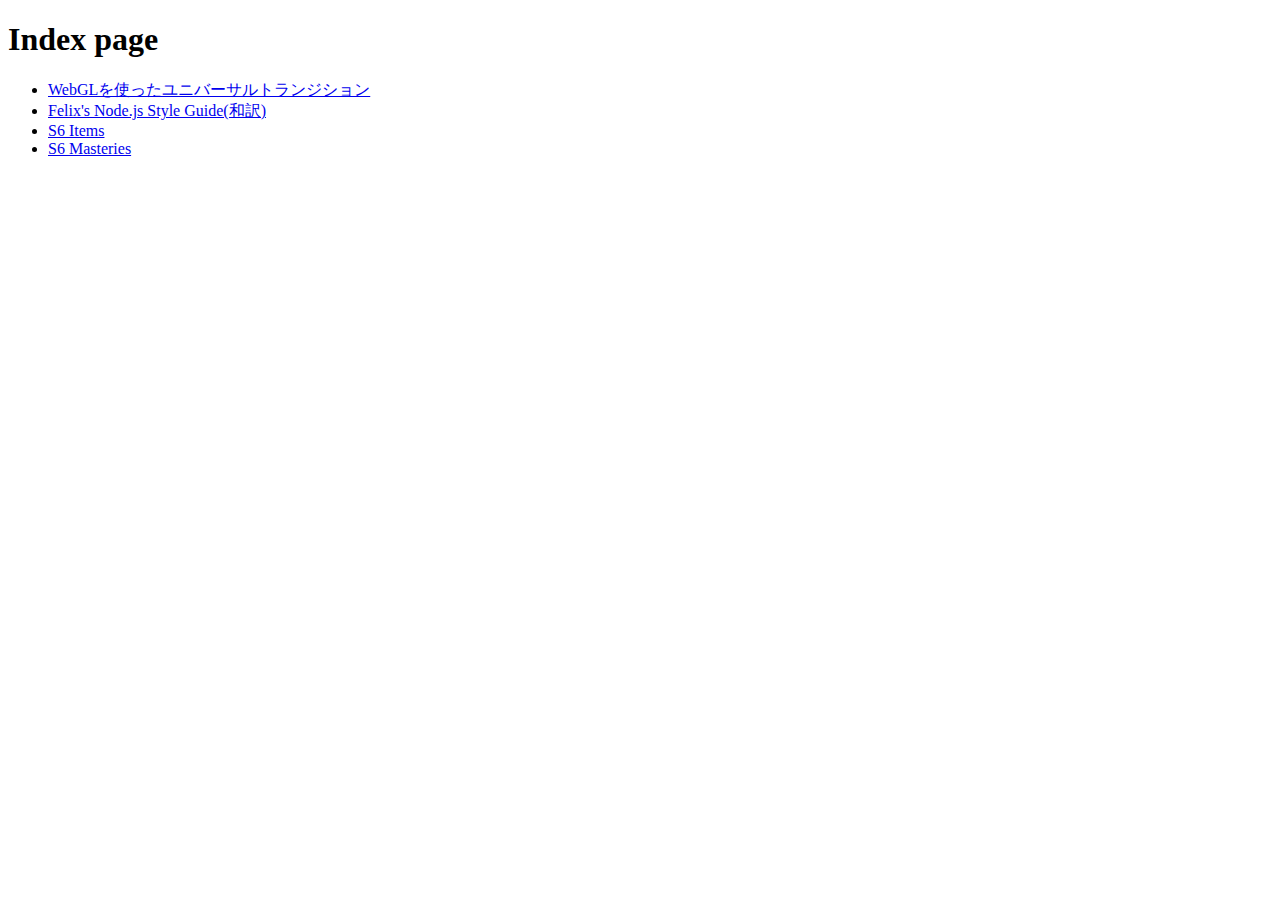
<file: index.html>
<!DOCTYPE HTML>
<html lang="ja">
<head>
  <meta charset="UTF-8">
  <title></title>
</head>
<body>
  <h1>Index page</h1>

  <ul>
    <li><a href="contents/webgltrans/trans.html">WebGLを使ったユニバーサルトランジション</a></li>
    <li><a href="contents/nodeguide/style.html">Felix's Node.js Style Guide(和訳)</a></li>
    <li><a href="contents/s6/items.html">S6 Items</a></li>
    <li><a href="contents/s6/masteries.html">S6 Masteries</a></li>
  </ul>
</body>
</html>
</file>
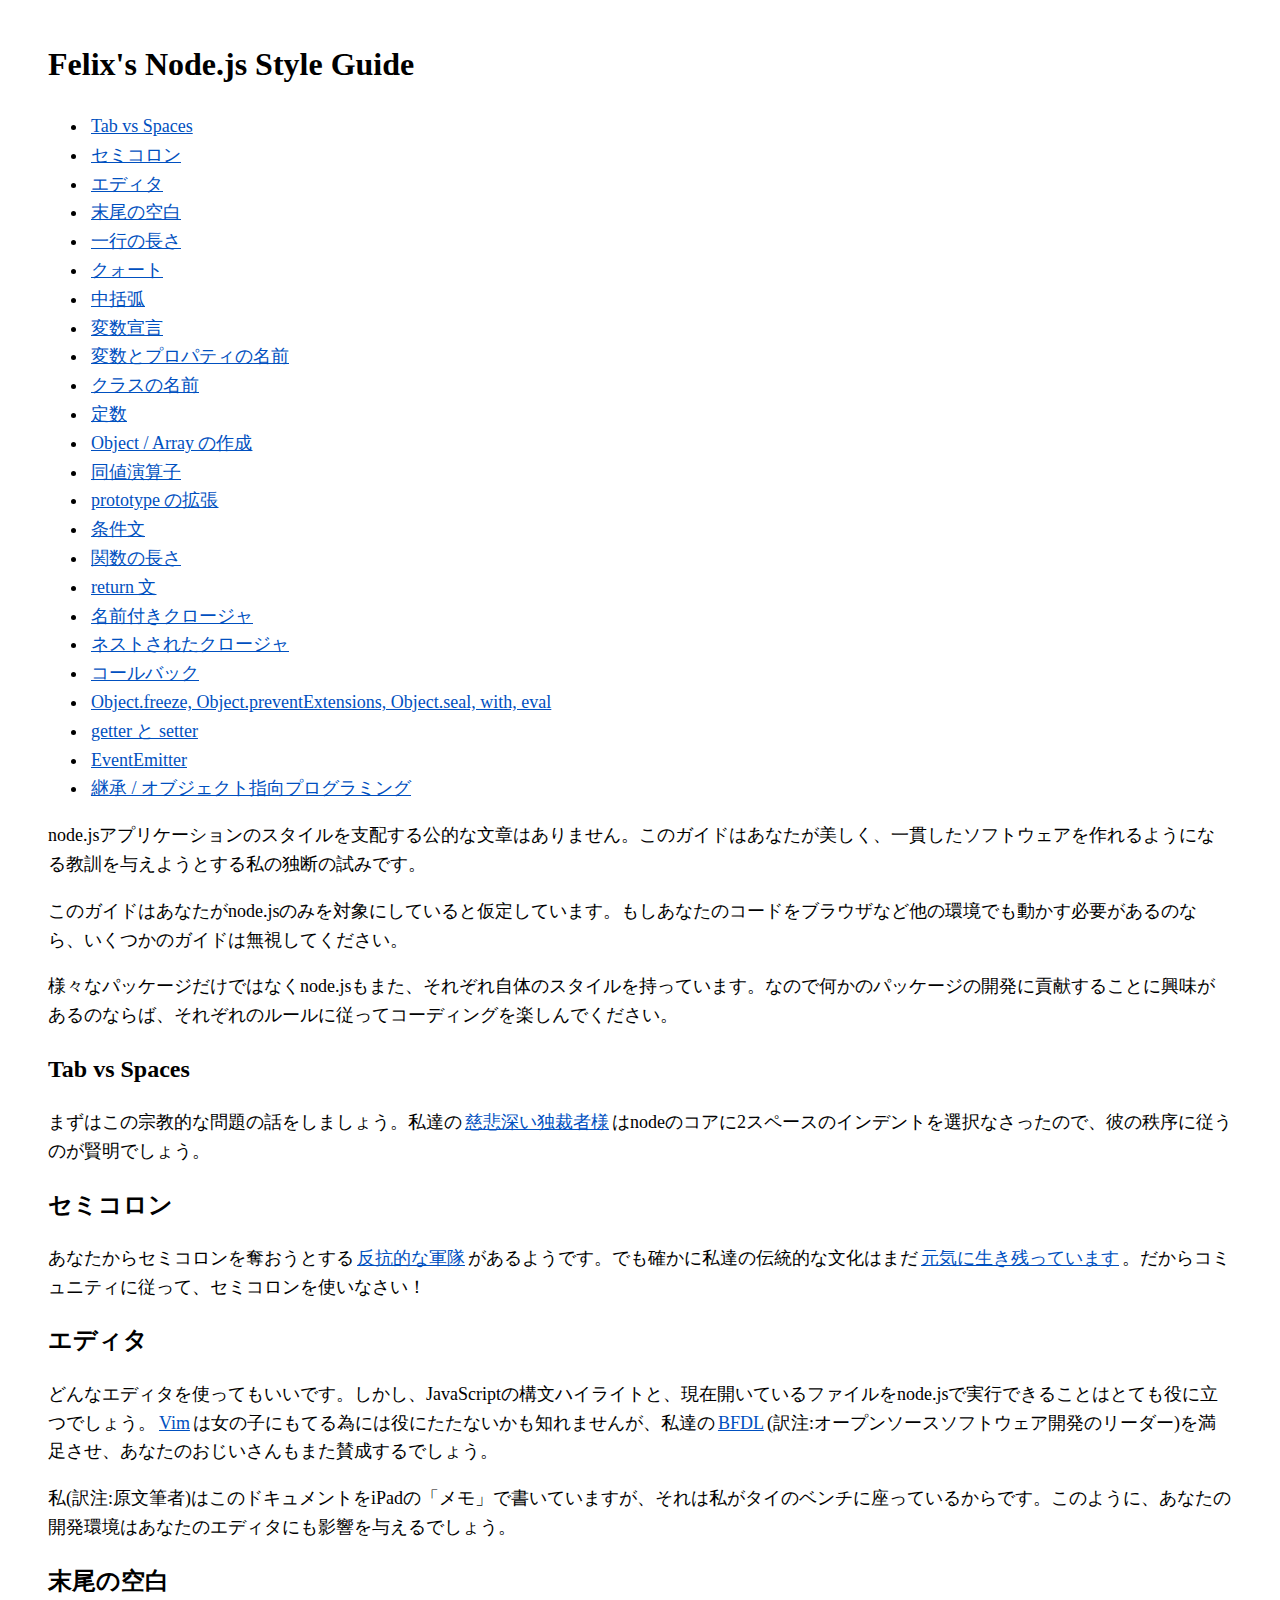
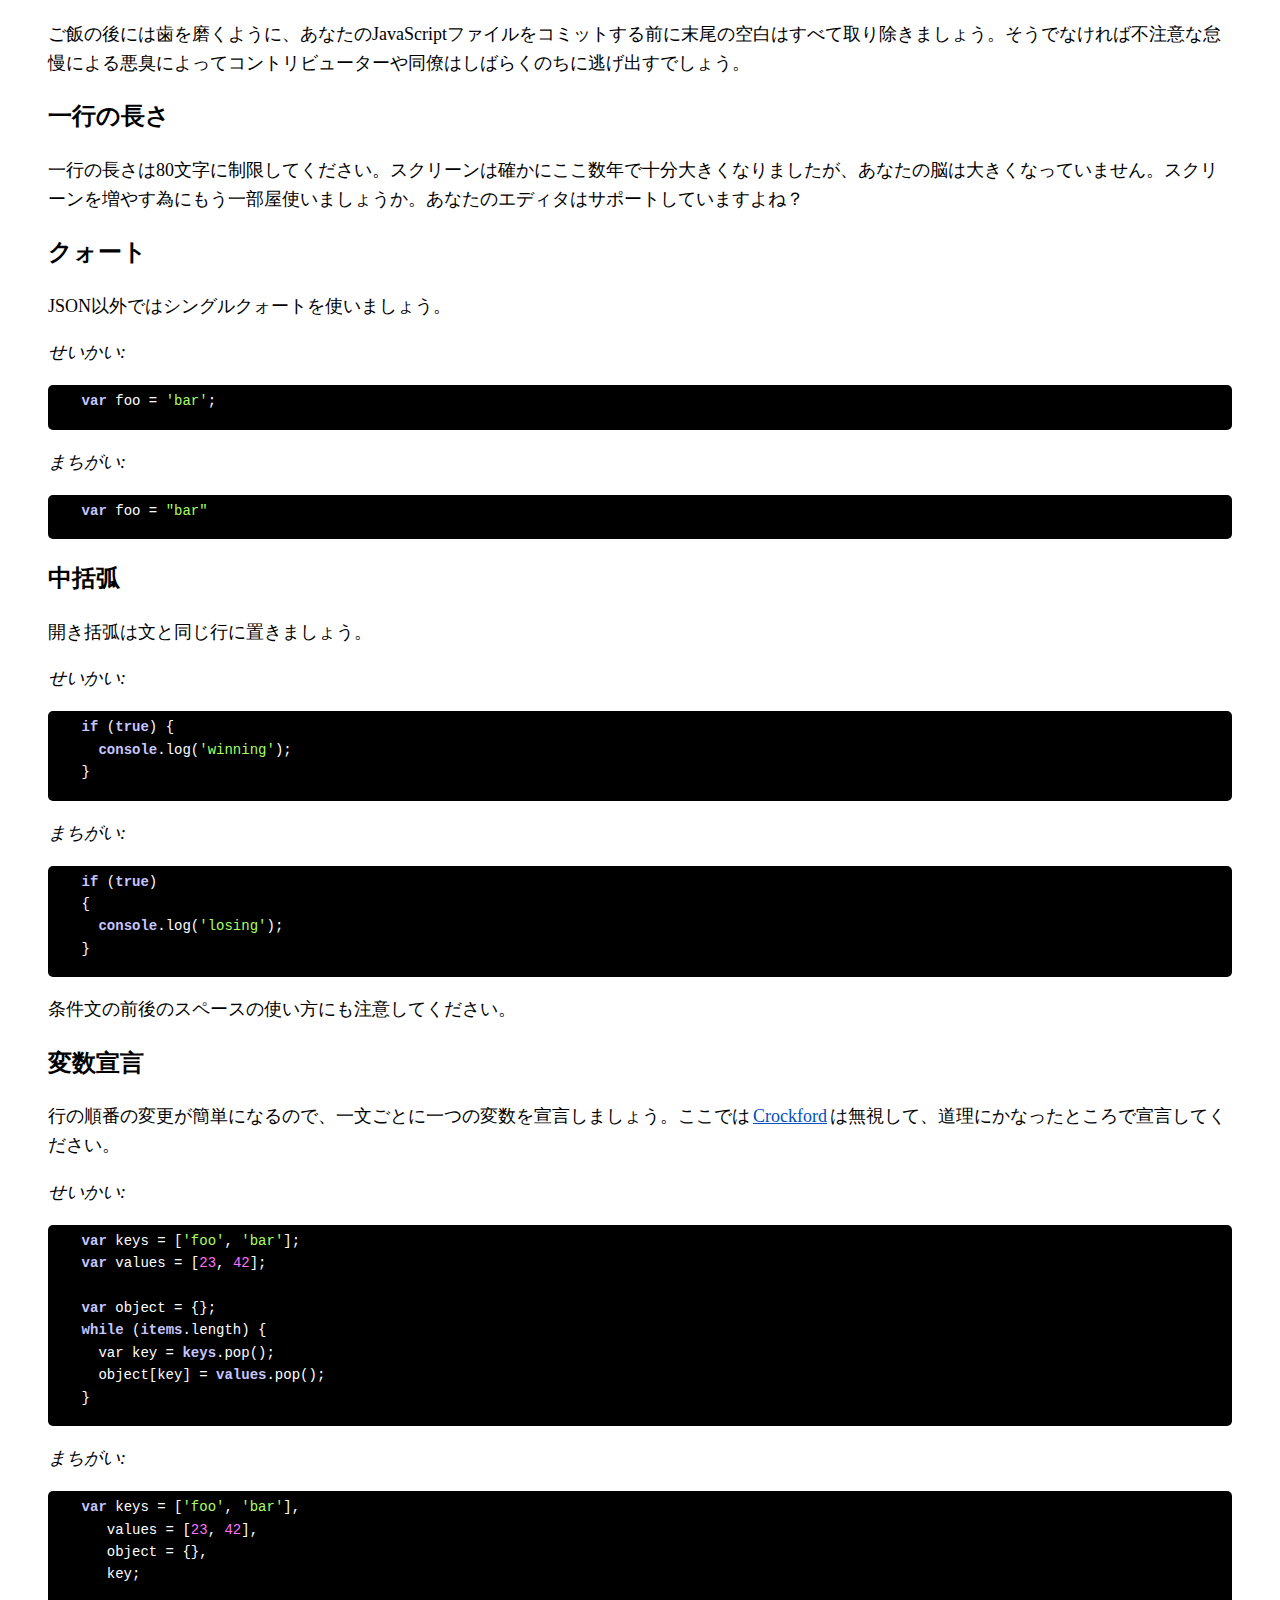
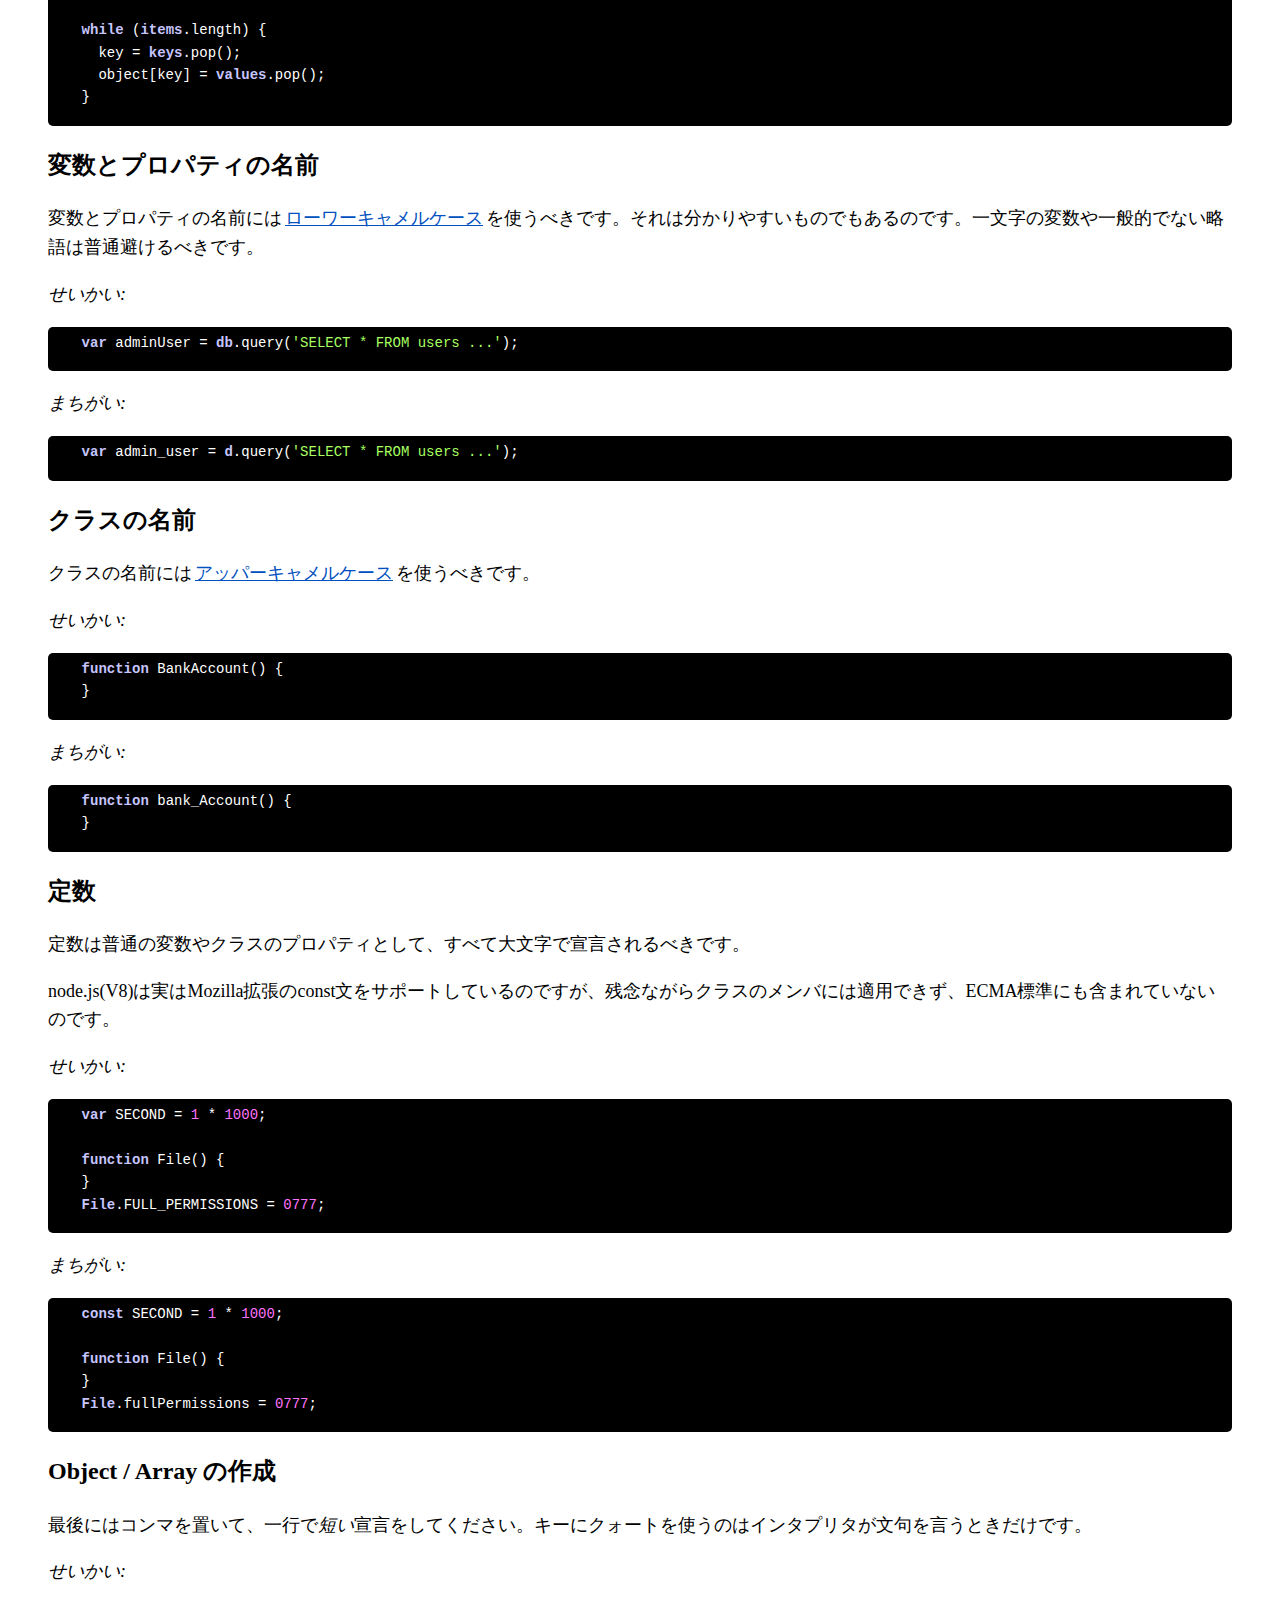
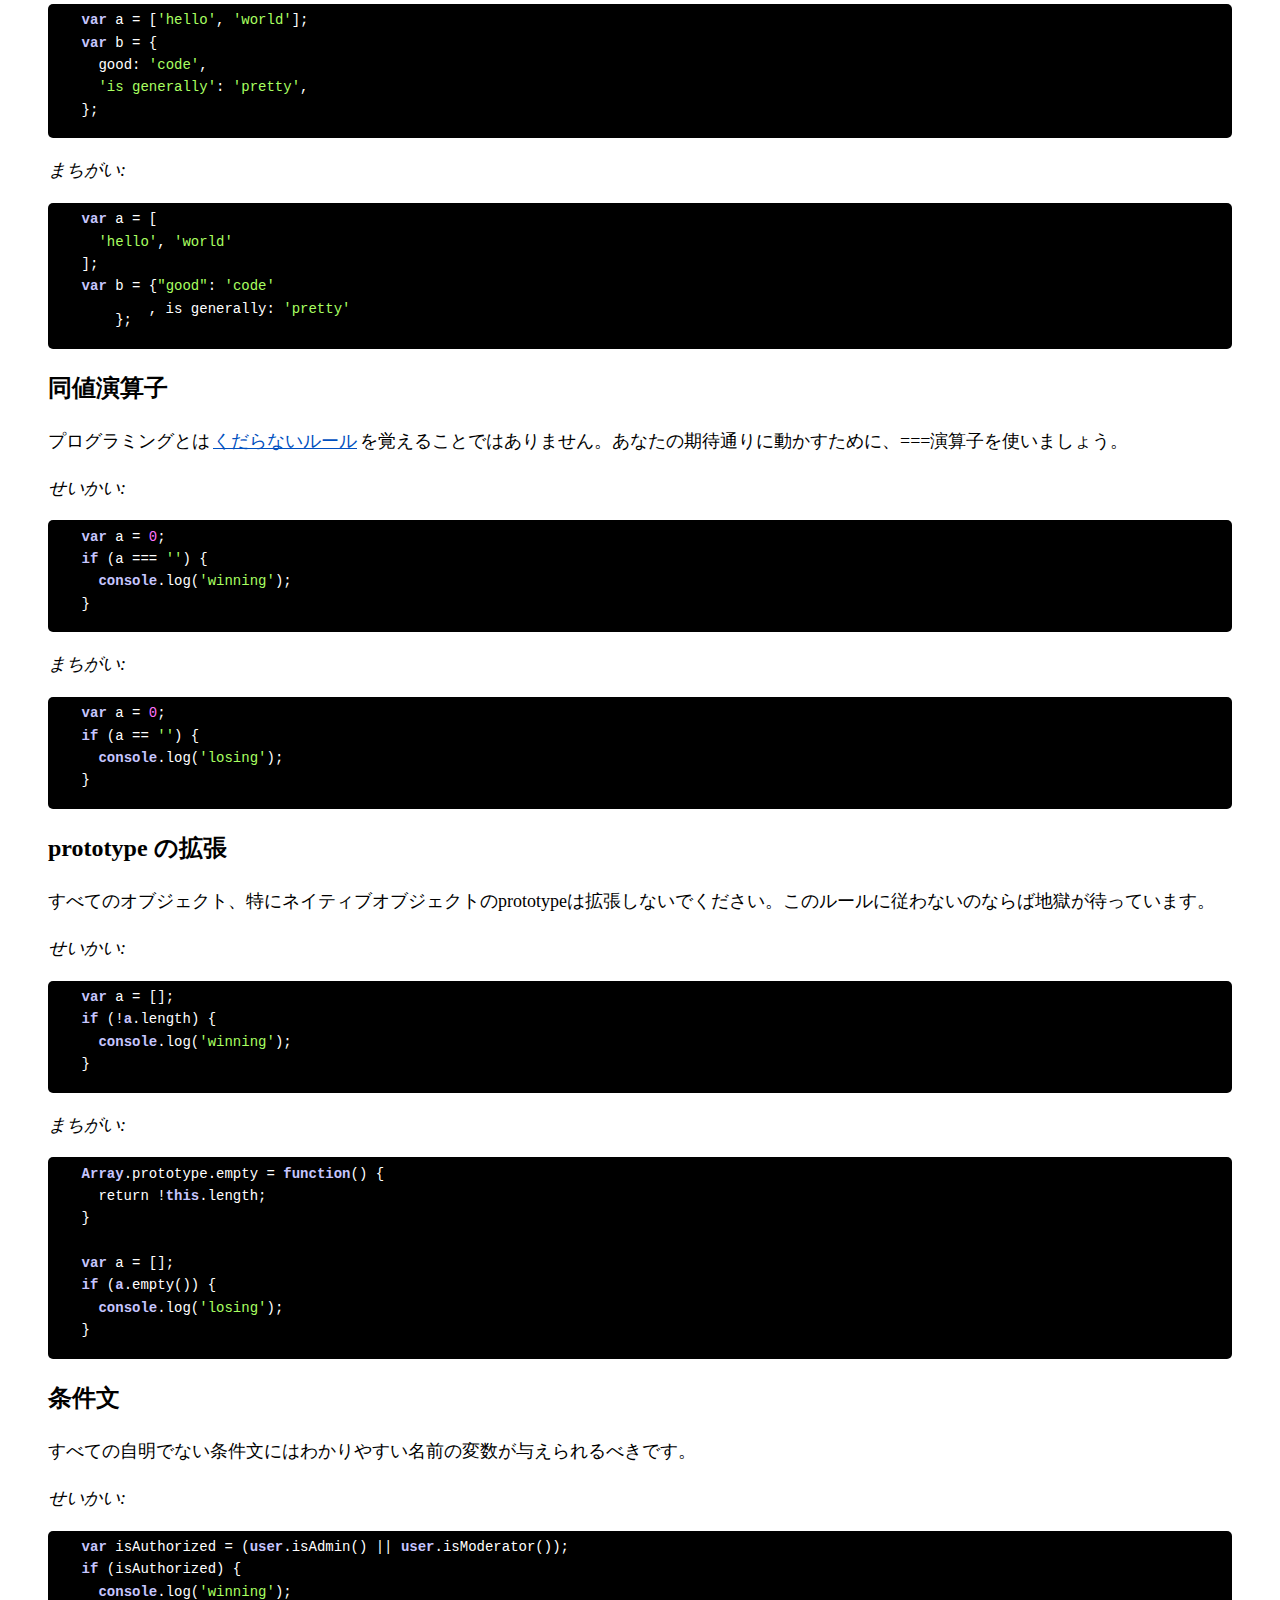
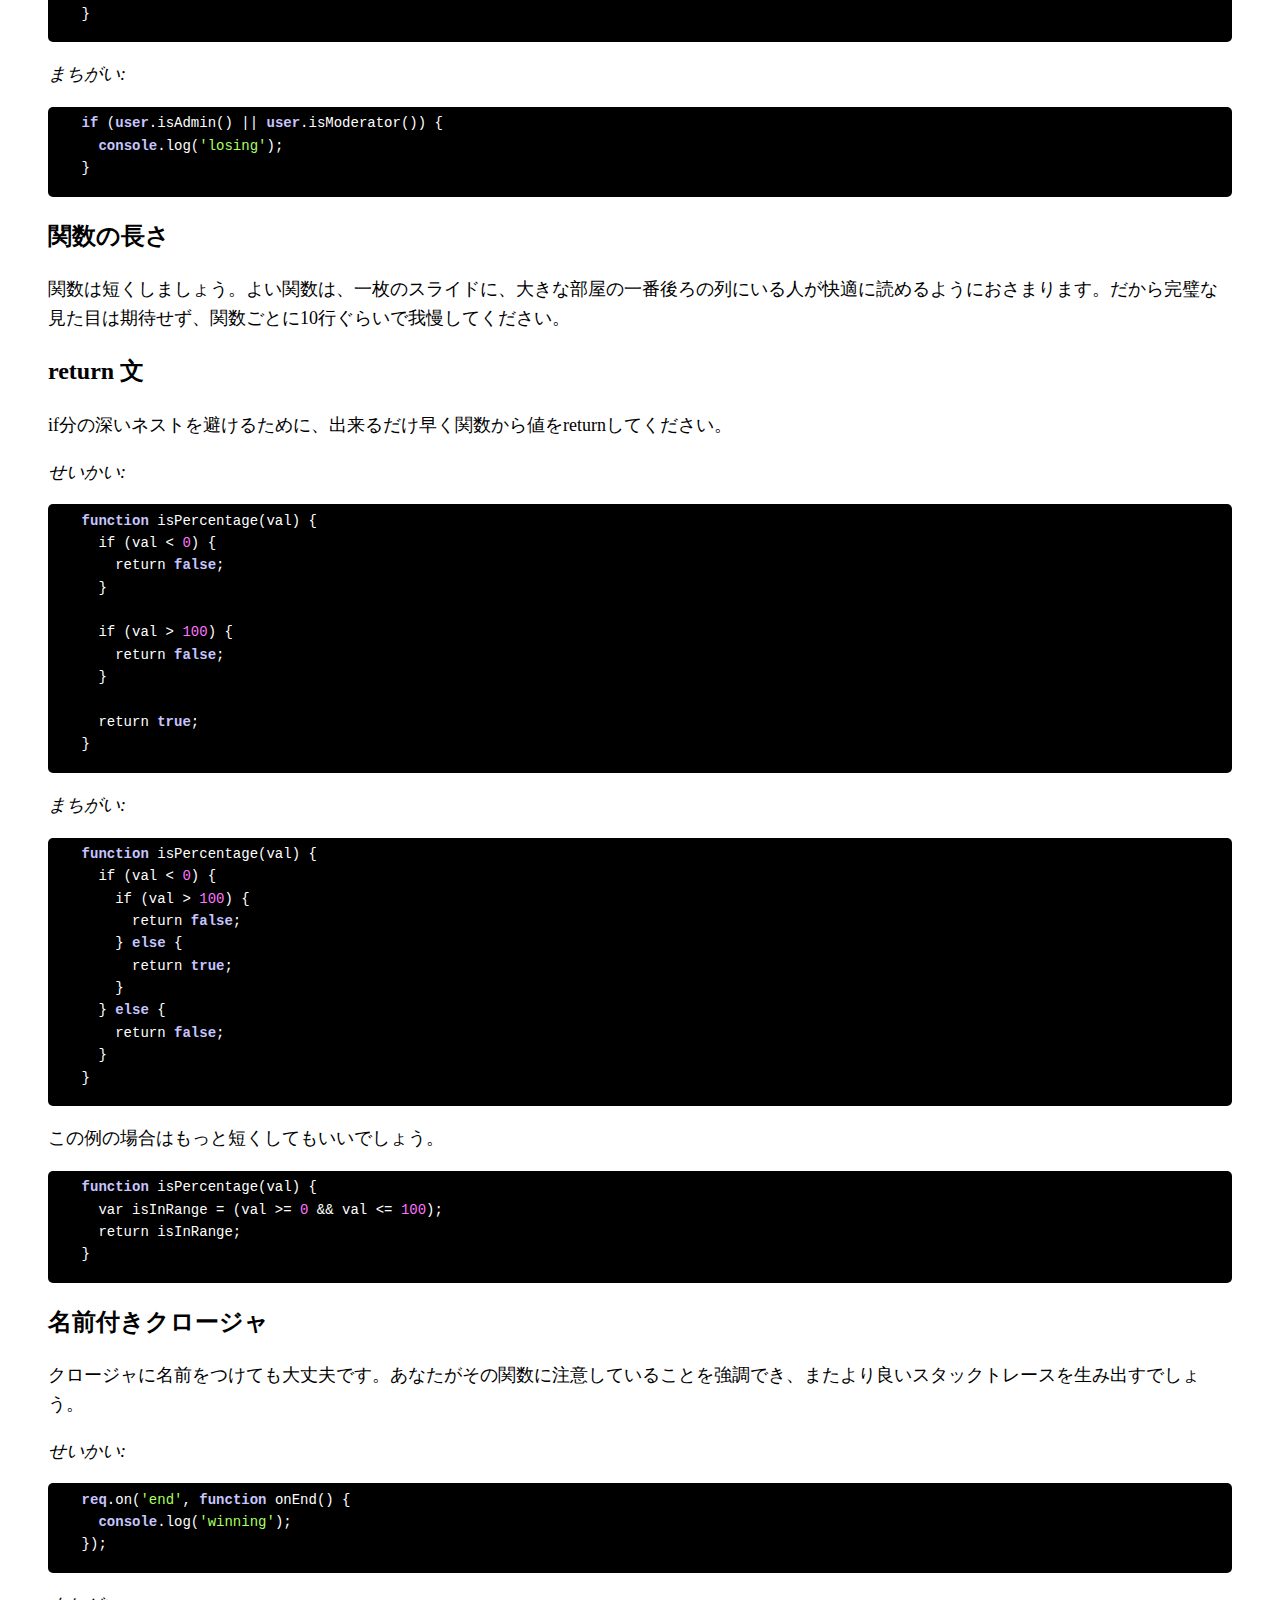
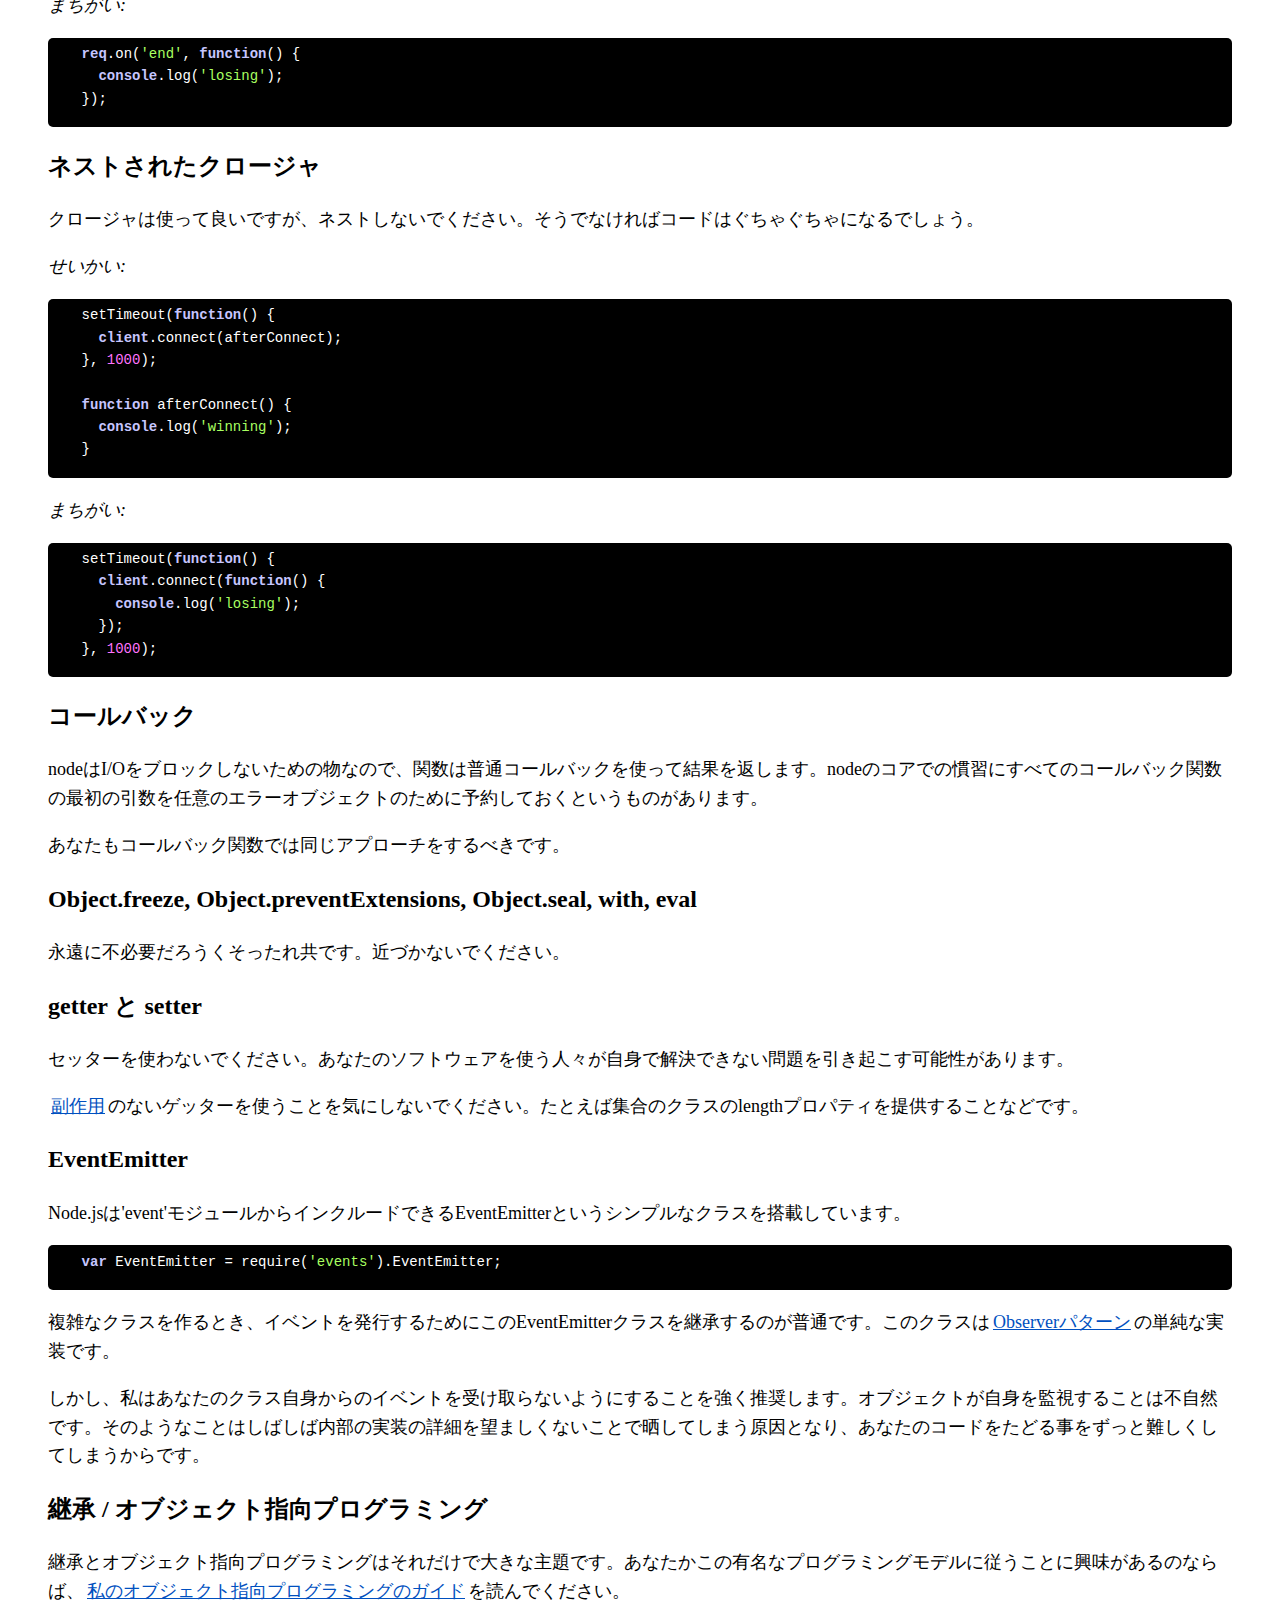
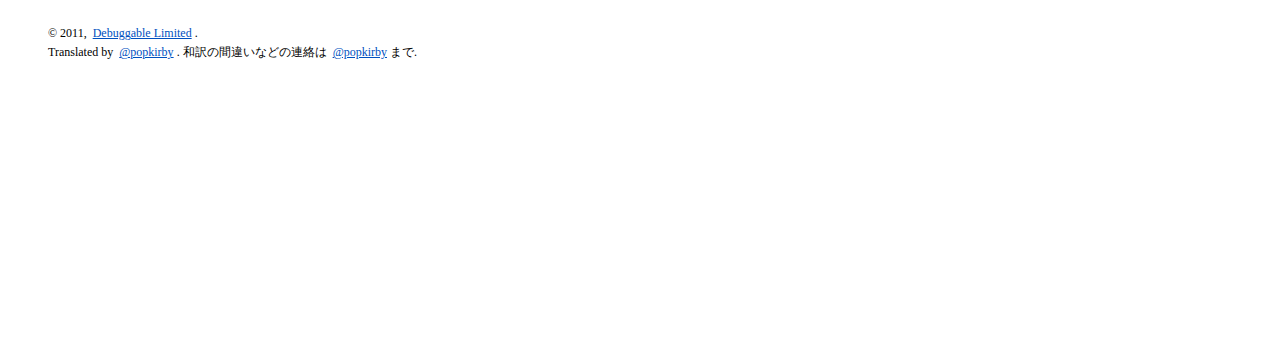
<file: contents/nodeguide/style.html>
<!DOCTYPE HTML>
<html lang="ja">
<head>
  <meta charset="UTF-8">
  <title>Felix's Node.js Style Guide(和訳)</title>
  <style type="text/css">
    body{
      font-family: Georgia,serif;
      line-height: 1.6;
      padding: 10px 40px;
    }

    p, li, dd, dt{
      font-size: 18px;
    }

    a{
      color: #0050C0;
      margin: 0 3px;
    }

    h2 a{
      margin: 0;
    }

    a:visited{
      color: #B950B7;
    }

    pre.sourceCode{
      -moz-border-radius: 5px;
      -webkit-border-radius: 5px;
      -o-border-radius: 5px;
      -ms-border-radius: 5px;
      border-radius: 5px;
      padding: 10px;
      font-size: 14px;
      font-family: "Courier New";
      background-color: #000;
      color: #fff;
      line-height: 0.8;
      padding: 0;
    }



    .copyright{
      font-size: 12px;
    }

    h1 a, h2 a, h3 a, h4 a{
      color: #000;
      text-decoration: none;
    }

    h1 a:hover, h2 a:hover, h3 a:hover, h4 a:hover{
      text-decoration: underline;
    }

    .sourceCode span.kw { color: #C6C5FE; font-weight: bold; }
    .sourceCode span.dt { color: #fff; }
    .sourceCode span.dv { color: #FF73FD; }
    .sourceCode span.bn { color: #40a070; }
    .sourceCode span.fl { color: #40a070; }
    .sourceCode span.ch { color: #A8FF60; }
    .sourceCode span.st { color: #A8FF60; }
    .sourceCode span.co { color: #60a0b0; font-style: italic; }
    .sourceCode span.ot { color: #007020; }
    .sourceCode span.al { color: red; font-weight: bold; }
    .sourceCode span.fu { color: #fff; }
    .sourceCode span.re { }
    .sourceCode span.er { color: red; font-weight: bold; }
  </style>
</head>
<body>
  <h1>Felix's Node.js Style Guide</h1>
  <nav id="TOC">
  <ul>
    <li>
      <a href="#tab-vs-spaces">Tab vs Spaces</a>
    </li>
    <li>
      <a href="#semicolons">セミコロン</a>
    </li>
    <li>
      <a href="#editors">エディタ</a>
    </li>
    <li>
      <a href="#trailing-whitespace">末尾の空白</a>
    </li>
    <li>
      <a href="#line-length">一行の長さ</a>
    </li>
    <li>
      <a href="#quotes">クォート</a>
    </li>
    <li>
      <a href="#braces">中括弧</a>
    </li>
    <li>
      <a href="#variable-declarations">変数宣言</a>
    </li>
    <li>
      <a href="#variable-and-property-names">変数とプロパティの名前</a>
    </li>
    <li>
      <a href="#class-names">クラスの名前</a>
    </li>
    <li>
      <a href="#constants">定数</a>
    </li>
    <li>
      <a href="#object-array-creation">Object / Array の作成</a>
    </li>
    <li>
      <a href="#equality-operator">同値演算子</a>
    </li>
    <li>
      <a href="#extending-prototypes">prototype の拡張</a>
    </li>
    <li>
      <a href="#conditions">条件文</a>
    </li>
    <li>
      <a href="#function-length">関数の長さ</a>
    </li>
    <li>
      <a href="#return-statements">return 文</a>
    </li>
    <li>
      <a href="#named-closures">名前付きクロージャ</a>
    </li>
    <li>
      <a href="#nested-closures">ネストされたクロージャ</a>
    </li>
    <li>
      <a href="#callbacks">コールバック</a>
    </li>
    <li>
      <a href="#object.freeze-object.preventextensions-object.seal-with-eval">Object.freeze, Object.preventExtensions, Object.seal, with, eval</a>
    </li>
    <li>
      <a href="#getters-and-setters">getter と setter</a>
    </li>
    <li>
      <a href="#eventemitters">EventEmitter</a>
    </li>
    <li>
      <a href="#inheritance-object-oriented-programming">継承 / オブジェクト指向プログラミング</a>
    </li>
  </ul>
  </nav>
  <p>node.jsアプリケーションのスタイルを支配する公的な文章はありません。このガイドはあなたが美しく、一貫したソフトウェアを作れるようになる教訓を与えようとする私の独断の試みです。</p>
  <p>このガイドはあなたがnode.jsのみを対象にしていると仮定しています。もしあなたのコードをブラウザなど他の環境でも動かす必要があるのなら、いくつかのガイドは無視してください。</p>
  <p>様々なパッケージだけではなくnode.jsもまた、それぞれ自体のスタイルを持っています。なので何かのパッケージの開発に貢献することに興味があるのならば、それぞれのルールに従ってコーディングを楽しんでください。</p>

  <h2 id="tab-vs-spaces"><a href="#TOC">Tab vs Spaces</a></h2>
  <p>まずはこの宗教的な問題の話をしましょう。私達の<a href="http://nodeguide.com/community.html#ryan-dahl" hreflang="en">慈悲深い独裁者様</a>はnodeのコアに2スペースのインデントを選択なさったので、彼の秩序に従うのが賢明でしょう。</p>

  <h2 id="semicolons"><a href="#TOC">セミコロン</a></h2>
  <p>あなたからセミコロンを奪おうとする<a href="http://nodeguide.com/community.html#isaac-schlueter" hreflang="en">反抗的な軍隊</a>があるようです。でも確かに私達の伝統的な文化はまだ<a href="http://news.ycombinator.com/item?id=1547647" hreflang="en">元気に生き残っています</a>。だからコミュニティに従って、セミコロンを使いなさい！</p>

  <h2 id="editors"><a href="#TOC">エディタ</a></h2>
  <p>どんなエディタを使ってもいいです。しかし、JavaScriptの構文ハイライトと、現在開いているファイルをnode.jsで実行できることはとても役に立つでしょう。<a href="http://www.vim.org/" hreflang="en">Vim</a>は女の子にもてる為には役にたたないかも知れませんが、私達の<a href="http://en.wikipedia.org/wiki/BDFL" hreflang="en">BFDL</a>(訳注:オープンソースソフトウェア開発のリーダー)を満足させ、あなたのおじいさんもまた賛成するでしょう。</p>
  <p>私(訳注:原文筆者)はこのドキュメントをiPadの「メモ」で書いていますが、それは私がタイのベンチに座っているからです。このように、あなたの開発環境はあなたのエディタにも影響を与えるでしょう。</p>

  <h2 id="trailing-whitespace"><a href="#TOC">末尾の空白</a></h2>
  <p>ご飯の後には歯を磨くように、あなたのJavaScriptファイルをコミットする前に末尾の空白はすべて取り除きましょう。そうでなければ不注意な怠慢による悪臭によってコントリビューターや同僚はしばらくのちに逃げ出すでしょう。</p>

  <h2 id="line-length"><a href="#TOC">一行の長さ</a></h2>
  <p>一行の長さは80文字に制限してください。スクリーンは確かにここ数年で十分大きくなりましたが、あなたの脳は大きくなっていません。スクリーンを増やす為にもう一部屋使いましょうか。あなたのエディタはサポートしていますよね？</p>

  <h2 id="quotes"><a href="#TOC">クォート</a></h2>
  <p>JSON以外ではシングルクォートを使いましょう。</p>
  <p><em>せいかい:</em></p>
  <pre class="sourceCode">
  <code class="javascript">
    <span class="kw">var</span> foo = <span class="ch">'bar'</span>;
  </code>
  </pre>
  <p><em>まちがい:</em></p>
  <pre class="sourceCode">
  <code class="javascript">
    <span class="kw">var</span> foo = <span class="ch">&quot;bar&quot;</span>
  </code>
  </pre>

  <h2 id="braces"><a href="#TOC">中括弧</a></h2>
  <p>開き括弧は文と同じ行に置きましょう。</p>
  <p><em>せいかい:</em></p>
  <pre class="sourceCode">
  <code class="javascript">
    <span class="kw">if</span> (<span class="kw">true</span>) {<br />
    &#160;&#160;<span class="kw">console</span>.<span class="fu">log</span>(<span class="ch">'winning'</span>);<br />
    }
  </code>
  </pre>
  <p><em>まちがい:</em></p>
  <pre class="sourceCode">
  <code class="javascript">
    <span class="kw">if</span> (<span class="kw">true</span>)<br />
    {<br />
    &#160;&#160;<span class="kw">console</span>.<span class="fu">log</span>(<span class="ch">'losing'</span>);<br />
    }
  </code>
  </pre>
  <p>条件文の前後のスペースの使い方にも注意してください。</p>

  <h2 id="variable-declarations"><a href="#TOC">変数宣言</a></h2>
  <p>行の順番の変更が簡単になるので、一文ごとに一つの変数を宣言しましょう。ここでは<a href="http://javascript.crockford.com/code.html" hreflang="en">Crockford</a>は無視して、道理にかなったところで宣言してください。</p>
  <p><em>せいかい:</em></p>
  <pre class="sourceCode">
  <code class="javascript">
    <span class="kw">var</span> keys = [<span class="ch">'foo'</span>, <span class="ch">'bar'</span>];<br />
    <span class="kw">var</span> values = [<span class="dv">23</span>, <span class="dv">42</span>];<br />
    <br />
    <span class="kw">var</span> object = {};<br />
    <span class="kw">while</span> (<span class="kw">items</span>.<span class="fu">length</span>) {<br />
    &#160;&#160;var key = <span class="kw">keys</span>.<span class="fu">pop</span>();<br />
    &#160;&#160;object[key] = <span class="kw">values</span>.<span class="fu">pop</span>();<br />
    }
  </code>
  </pre>
  <p><em>まちがい:</em></p>
  <pre class="sourceCode">
  <code class="javascript">
    <span class="kw">var</span> keys = [<span class="ch">'foo'</span>, <span class="ch">'bar'</span>],<br />
    &#160; &#160;values = [<span class="dv">23</span>, <span class="dv">42</span>],<br />
    &#160; &#160;object = {},<br />
    &#160; &#160;key;
    <br />
    <br />
    <span class="kw">while</span> (<span class="kw">items</span>.<span class="fu">length</span>) {<br />
    &#160;&#160;key = <span class="kw">keys</span>.<span class="fu">pop</span>();<br />
    &#160;&#160;object[key] = <span class="kw">values</span>.<span class="fu">pop</span>();<br />
    }
  </code>
  </pre>

  <h2 id="variable-and-property-names"><a href="#TOC">変数とプロパティの名前</a></h2>
  <p>変数とプロパティの名前には<a href="http://ja.wikipedia.org/wiki/キャメルケース#.E3.82.AD.E3.83.A3.E3.83.A1.E3.83.AB.E3.82.B1.E3.83.BC.E3.82.B9.E3.81.AE.E7.A8.AE.E9.A1.9E" hreflang="ja">ローワーキャメルケース</a>を使うべきです。それは分かりやすいものでもあるのです。一文字の変数や一般的でない略語は普通避けるべきです。</p>
  <p><em>せいかい:</em></p>
  <pre class="sourceCode">
  <code class="javascript">
    <span class="kw">var</span> adminUser = <span class="kw">db</span>.<span class="fu">query</span>(<span class="ch">'SELECT * FROM users ...'</span>);
  </code>
  </pre>
  <p><em>まちがい:</em></p>
  <pre class="sourceCode">
  <code class="javascript">
    <span class="kw">var</span> admin_user = <span class="kw">d</span>.<span class="fu">query</span>(<span class="ch">'SELECT * FROM users ...'</span>);
  </code>
  </pre>

  <h2 id="class-names"><a href="#TOC">クラスの名前</a></h2>
  <p>クラスの名前には<a href="http://ja.wikipedia.org/wiki/キャメルケース#.E3.82.AD.E3.83.A3.E3.83.A1.E3.83.AB.E3.82.B1.E3.83.BC.E3.82.B9.E3.81.AE.E7.A8.AE.E9.A1.9E" hreflang="ja">アッパーキャメルケース</a>を使うべきです。</p>
  <p><em>せいかい:</em></p>
  <pre class="sourceCode">
  <code class="javascript">
    <span class="kw">function</span> BankAccount() {<br />
    }
  </code>
  </pre>
  <p><em>まちがい:</em></p>
  <pre class="sourceCode">
  <code class="javascript">
    <span class="kw">function</span> bank_Account() {<br />
    }
  </code>
  </pre>

  <h2 id="constants"><a href="#TOC">定数</a></h2>
  <p>定数は普通の変数やクラスのプロパティとして、すべて大文字で宣言されるべきです。</p>
  <p>node.js(V8)は実はMozilla拡張のconst文をサポートしているのですが、残念ながらクラスのメンバには適用できず、ECMA標準にも含まれていないのです。</p>
  <p><em>せいかい:</em></p>
  <pre class="sourceCode">
  <code class="javascript">
    <span class="kw">var</span> SECOND = <span class="dv">1</span> * <span class="dv">1000</span>;<br />
    <br />
    <span class="kw">function</span> File() {<br />
    }<br />
    <span class="kw">File</span>.<span class="fu">FULL</span>_<span class="fu">PERMISSIONS</span> = <span class="dv">0777</span>;
  </code>
  </pre>
  <p><em>まちがい:</em></p>
  <pre class="sourceCode">
  <code class="javascript">
    <span class="kw">const</span> SECOND = <span class="dv">1</span> * <span class="dv">1000</span>;<br />
    <br />
    <span class="kw">function</span> File() {<br />
    }<br />
    <span class="kw">File</span>.<span class="fu">fullPermissions</span> = <span class="dv">0777</span>;&#160;
  </code>
  </pre>

  <h2 id="object-array-creation"><a href="#TOC">Object / Array の作成</a></h2>
  <p>最後にはコンマを置いて、一行で<em>短い</em>宣言をしてください。キーにクォートを使うのはインタプリタが文句を言うときだけです。</p>
  <p><em>せいかい:</em></p>
  <pre class="sourceCode">
  <code class="javascript">
    <span class="kw">var</span> a = [<span class="ch">'hello'</span>, <span class="ch">'world'</span>];<br />
    <span class="kw">var</span> b = {<br />
    &#160;&#160;<span class="dt">good</span>: <span class="ch">'code'</span>,<br />
    &#160;&#160;<span class="ch">'is generally'</span>: <span class="ch">'pretty'</span>,<br />
    };
  </code>
  </pre>
  <p><em>まちがい:</em></p>
  <pre class="sourceCode">
  <code class="javascript">
    <span class="kw">var</span> a = [<br />
    &#160;&#160;<span class="ch">'hello'</span>, <span class="ch">'world'</span><br />
    ];<br />
    <span class="kw">var</span> b = {<span class="st">&quot;good&quot;</span>: <span class="ch">'code'</span><br />
    &#160; &#160; &#160; &#160; , is <span class="dt">generally</span>: <span class="ch">'pretty'</span><br />        };
  </code>
  </pre>

  <h2 id="equality-operator"><a href="#TOC">同値演算子</a></h2>
  <p>プログラミングとは<a href="https://developer.mozilla.org/en/JavaScript/Reference/Operators/Comparison_Operators" hreflang="en">くだらないルール</a>を覚えることではありません。あなたの期待通りに動かすために、===演算子を使いましょう。</p>
  <p><em>せいかい:</em></p>
  <pre class="sourceCode">
  <code class="javascript">
    <span class="kw">var</span> a = <span class="dv">0</span>;<br />
    <span class="kw">if</span> (a === <span class="ch">''</span>) {<br />
    &#160;&#160;<span class="kw">console</span>.<span class="fu">log</span>(<span class="ch">'winning'</span>);<br />
    }
  </code>
  </pre>
  <p><em>まちがい:</em></p>
  <pre class="sourceCode">
  <code class="javascript">
    <span class="kw">var</span> a = <span class="dv">0</span>;<br />
    <span class="kw">if</span> (a == <span class="ch">''</span>) {<br />
    &#160;&#160;<span class="kw">console</span>.<span class="fu">log</span>(<span class="ch">'losing'</span>);<br />
    }
  </code>
  </pre>

  <h2 id="extending-prototypes"><a href="#TOC">prototype の拡張</a></h2>
  <p>すべてのオブジェクト、特にネイティブオブジェクトのprototypeは拡張しないでください。このルールに従わないのならば地獄が待っています。</p>
  <p><em>せいかい:</em></p>
  <pre class="sourceCode">
  <code class="javascript">
    <span class="kw">var</span> a = [];<br />
    <span class="kw">if</span> (!<span class="kw">a</span>.<span class="fu">length</span>) {<br />
    &#160;&#160;<span class="kw">console</span>.<span class="fu">log</span>(<span class="ch">'winning'</span>);<br />
    }
  </code>
  </pre>
  <p><em>まちがい:</em></p>
  <pre class="sourceCode">
  <code class="javascript">
    <span class="kw">Array</span>.<span class="fu">prototype</span>.<span class="fu">empty</span> = <span class="kw">function</span>() {<br />
    &#160;&#160;return !<span class="kw">this</span>.<span class="fu">length</span>;<br />
    }<br />
    <br />
    <span class="kw">var</span> a = [];<br />
    <span class="kw">if</span> (<span class="kw">a</span>.<span class="fu">empty</span>()) {<br />
    &#160;&#160;<span class="kw">console</span>.<span class="fu">log</span>(<span class="ch">'losing'</span>);<br />
    }
  </code>
  </pre>

  <h2 id="conditions"><a href="#TOC">条件文</a></h2>
  <p>すべての自明でない条件文にはわかりやすい名前の変数が与えられるべきです。</p>
  <p><em>せいかい:</em></p>
  <pre class="sourceCode">
  <code class="javascript">
    <span class="kw">var</span> isAuthorized = (<span class="kw">user</span>.<span class="fu">isAdmin</span>() || <span class="kw">user</span>.<span class="fu">isModerator</span>());<br />
    <span class="kw">if</span> (isAuthorized) {<br />
    &#160;&#160;<span class="kw">console</span>.<span class="fu">log</span>(<span class="ch">'winning'</span>);<br />
    }
  </code>
  </pre>
  <p><em>まちがい:</em></p>
  <pre class="sourceCode">
  <code class="javascript">
    <span class="kw">if</span> (<span class="kw">user</span>.<span class="fu">isAdmin</span>() || <span class="kw">user</span>.<span class="fu">isModerator</span>()) {<br />
    &#160;&#160;<span class="kw">console</span>.<span class="fu">log</span>(<span class="ch">'losing'</span>);<br />
    }
  </code>
  </pre>

  <h2 id="function-length"><a href="#TOC">関数の長さ</a></h2>
  <p>関数は短くしましょう。よい関数は、一枚のスライドに、大きな部屋の一番後ろの列にいる人が快適に読めるようにおさまります。だから完璧な見た目は期待せず、関数ごとに10行ぐらいで我慢してください。</p>

  <h2 id="return-statements"><a href="#TOC">return 文</a></h2>
  <p>if分の深いネストを避けるために、出来るだけ早く関数から値をreturnしてください。</p>
  <p><em>せいかい:</em></p>
  <pre class="sourceCode">
  <code class="javascript">
    <span class="kw">function</span> isPercentage(val) {<br />
    &#160;&#160;if (val &lt; <span class="dv">0</span>) {<br />
    &#160;&#160; &#160;return <span class="kw">false</span>;<br />
    &#160;&#160;}<br />
    <br />
    &#160;&#160;if (val &gt; <span class="dv">100</span>) {<br />
    &#160;&#160; &#160;return <span class="kw">false</span>;<br />
    &#160;&#160;}<br />
    <br />
    &#160;&#160;return <span class="kw">true</span>;<br />
    }
  </code>
  </pre>
  <p><em>まちがい:</em></p>
  <pre class="sourceCode">
  <code class="javascript">
    <span class="kw">function</span> isPercentage(val) {<br />
    &#160;&#160;if (val &lt; <span class="dv">0</span>) {<br />
    &#160;&#160; &#160;if (val &gt; <span class="dv">100</span>) {<br />
    &#160;&#160; &#160; &#160;return <span class="kw">false</span>;<br />
    &#160;&#160; &#160;} <span class="kw">else</span> {<br />
    &#160;&#160; &#160; &#160;return <span class="kw">true</span>;<br />
    &#160;&#160; &#160;}<br />
    &#160;&#160;} <span class="kw">else</span> {<br />
    &#160;&#160; &#160;return <span class="kw">false</span>;<br />
    &#160;&#160;}<br />
    }
  </code>
  </pre>
  <p>この例の場合はもっと短くしてもいいでしょう。</p>
  <pre class="sourceCode">
  <code class="javascript">
    <span class="kw">function</span> isPercentage(val) {<br />
    &#160;&#160;var isInRange = (val &gt;= <span class="dv">0</span> &amp;&amp; val &lt;= <span class="dv">100</span>);<br />
    &#160;&#160;return&#160;isInRange;<br />
    }
  </code>
  </pre>

  <h2 id="named-closures"><a href="#TOC">名前付きクロージャ</a></h2>
  <p>クロージャに名前をつけても大丈夫です。あなたがその関数に注意していることを強調でき、またより良いスタックトレースを生み出すでしょう。</p>
  <p><em>せいかい:</em></p>
  <pre class="sourceCode">
  <code class="javascript">
    <span class="kw">req</span>.<span class="fu">on</span>(<span class="ch">'end'</span>, <span class="kw">function</span> onEnd() {<br />
    &#160;&#160;<span class="kw">console</span>.<span class="fu">log</span>(<span class="ch">'winning'</span>);<br />
    });
  </code>
  </pre>
  <p><em>まちがい:</em></p>
  <pre class="sourceCode">
  <code class="javascript">
    <span class="kw">req</span>.<span class="fu">on</span>(<span class="ch">'end'</span>, <span class="kw">function</span>() {<br />
    &#160;&#160;<span class="kw">console</span>.<span class="fu">log</span>(<span class="ch">'losing'</span>);<br />
    });
  </code>
  </pre>

  <h2 id="nested-closures"><a href="#TOC">ネストされたクロージャ</a></h2>
  <p>クロージャは使って良いですが、ネストしないでください。そうでなければコードはぐちゃぐちゃになるでしょう。</p>
  <p><em>せいかい:</em></p>
  <pre class="sourceCode">
  <code class="javascript">
    setTimeout(<span class="kw">function</span>() {<br />
    &#160;&#160;<span class="kw">client</span>.<span class="fu">connect</span>(afterConnect);<br />
    }, <span class="dv">1000</span>);<br />
    <br />
    <span class="kw">function</span> afterConnect() {<br />
    &#160;&#160;<span class="kw">console</span>.<span class="fu">log</span>(<span class="ch">'winning'</span>);<br />
    }
  </code>
  </pre>
  <p><em>まちがい:</em></p>
  <pre class="sourceCode">
  <code class="javascript">
    setTimeout(<span class="kw">function</span>() {<br />
    &#160;&#160;<span class="kw">client</span>.<span class="fu">connect</span>(<span class="kw">function</span>() {<br />
    &#160;&#160; &#160;<span class="kw">console</span>.<span class="fu">log</span>(<span class="ch">'losing'</span>);<br />
    &#160;&#160;});<br />
    }, <span class="dv">1000</span>);
  </code>
  </pre>

  <h2 id="callbacks"><a href="#TOC">コールバック</a></h2>
  <p>nodeはI/Oをブロックしないための物なので、関数は普通コールバックを使って結果を返します。nodeのコアでの慣習にすべてのコールバック関数の最初の引数を任意のエラーオブジェクトのために予約しておくというものがあります。</p>
  <p>あなたもコールバック関数では同じアプローチをするべきです。</p>

  <h2 id="object.freeze-object.preventextensions-object.seal-with-eval"><a href="#TOC">Object.freeze, Object.preventExtensions, Object.seal, with, eval</a></h2>
  <p>永遠に不必要だろうくそったれ共です。近づかないでください。</p>

  <h2 id="getters-and-setters"><a href="#TOC">getter と setter</a></h2>
  <p>セッターを使わないでください。あなたのソフトウェアを使う人々が自身で解決できない問題を引き起こす可能性があります。</p>
  <p><a href="http://ja.wikipedia.org/wiki/副作用_(プログラム)" hreflang="ja">副作用</a>のないゲッターを使うことを気にしないでください。たとえば集合のクラスのlengthプロパティを提供することなどです。</p>

  <h2 id="eventemitters"><a href="#TOC">EventEmitter</a></h2>
  <p>Node.jsは'event'モジュールからインクルードできるEventEmitterというシンプルなクラスを搭載しています。</p>
  <pre class="sourceCode">
  <code class="javascript">
    <span class="kw">var</span> EventEmitter = require(<span class="ch">'events'</span>).<span class="fu">EventEmitter</span>;
  </code>
  </pre>
  <p>複雑なクラスを作るとき、イベントを発行するためにこのEventEmitterクラスを継承するのが普通です。このクラスは<a href="http://ja.wikipedia.org/wiki/Observer_パターン" hreflang="ja">Observerパターン</a>の単純な実装です。</p>
  <p>しかし、私はあなたのクラス自身からのイベントを受け取らないようにすることを強く推奨します。オブジェクトが自身を監視することは不自然です。そのようなことはしばしば内部の実装の詳細を望ましくないことで晒してしまう原因となり、あなたのコードをたどる事をずっと難しくしてしまうからです。</p>

  <h2 id="inheritance-object-oriented-programming"><a href="#TOC">継承 / オブジェクト指向プログラミング</a></h2>
  <p>継承とオブジェクト指向プログラミングはそれだけで大きな主題です。あなたかこの有名なプログラミングモデルに従うことに興味があるのならば、<a href="http://nodeguide.com/object_oriented_programming.html" hreflang="ja">私のオブジェクト指向プログラミングのガイド</a>を読んでください。</p>

  <div class="copyright">
    © 2011, <a href="http://debuggable.com/">Debuggable Limited</a>.<br />
    Translated by <a href="http://twitter.com/popkirby">@popkirby</a>. 和訳の間違いなどの連絡は <a href="http://twitter.com/popkirby">@popkirby</a>まで.
  </div>

</body>
</html>
</file>
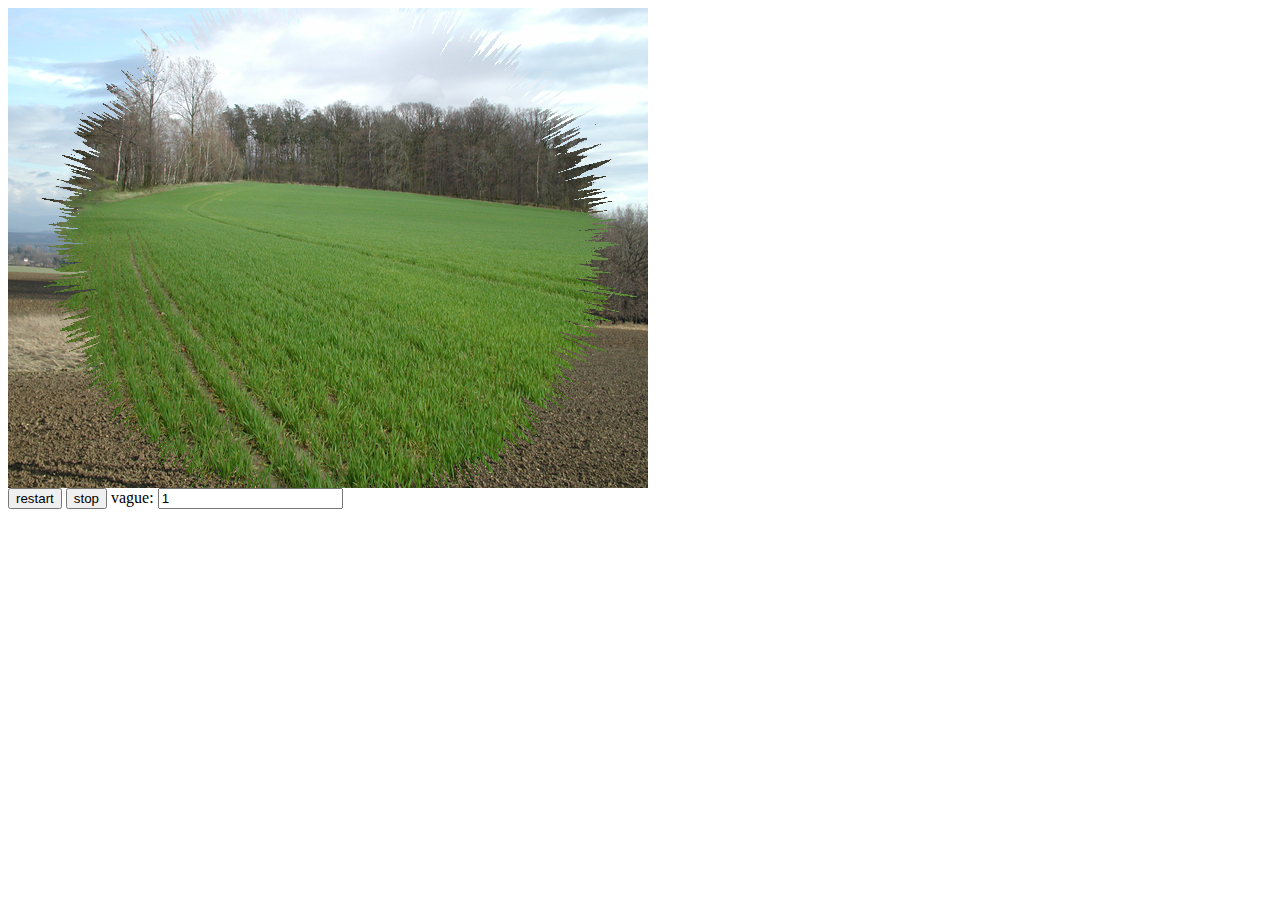
<file: contents/webgltrans/trans.html>
<html>
  <head>
    <!--<script src="core/embed.js"></script>-->
<script id="vshader" type="x-shader/x-vertex">
  attribute vec4 vPosition;
  attribute vec4 vTexCoord;
  varying vec2 texCoord;
  void main()
  {
    gl_Position = vPosition;
    texCoord.xy = vTexCoord.xy;
  }
</script>

<script id="fshader" type="x-shader/x-fragment">
#ifdef GL_ES
precision highp float;
#endif
  uniform sampler2D sTexture;
  uniform sampler2D sTextureRule;
  uniform sampler2D sTextureTo;
  uniform float uRatio;
  uniform float uVague;


  varying vec2 texCoord;
  void main()
  {
    vec4 fromColor = texture2D(sTexture, texCoord);
    vec4 ruleColor = texture2D(sTextureRule, texCoord);
    vec4 toColor = texture2D(sTextureTo, texCoord);
    //float alpha = 255.0 / uVague * ( ruleColor[0] * 255.0 - ( uVague + 255.0 ) * uRatio ) + uVague ;
    //float alpha = 255.0 / uVague * ruleColor[0] - 1.0 / uVague * ( uVague + 255.0 ) * uRatio + 1.0;
    float alpha = 1.0 / uVague * ( 255.0 * ruleColor[0] - ( uVague + 255.0 ) * uRatio ) + 1.0;
    alpha = max( min( alpha, 1.0 ), 0.0 );
    gl_FragColor = alpha * fromColor + (1.0 - alpha) * toColor;
    gl_FragColor.a = 1.0;
  }
</script>

<script>
  var cv_width = 0;
  var cv_height = 0;
  var vertint;
  var texint;
  var tex;
  var tex_rule;
  var tex_ruleint;
  var tex_to;
  var vague = 1, ratio = 0;
  var vshader, fshader, t0Location, t1Location, t2Location;
  var uVagueLoc, uRatioLoc;
  function init(canvas)
  {
    var gl = canvas.getContext("experimental-webgl");
    if (!gl) {
      alert("Failed to create WebGL context.");
      return null;
    }

    var vshaderScript = document.getElementById("vshader");
    var fshaderScript = document.getElementById("fshader");
    if (!vshaderScript) {
      alert("Failed to get vshaderScript.");
      return null;
    }
    if (!fshaderScript) {
      alert("Failed to get fshaderScript.");
      return null;
    }

    vshader = gl.createShader(gl.VERTEX_SHADER);
    fshader = gl.createShader(gl.FRAGMENT_SHADER);
    if (!vshader || !fshader) {
      alert("Failed to createShader().");
      return null;
    }

    gl.shaderSource(vshader, vshaderScript.text);
    gl.shaderSource(fshader, fshaderScript.text);

    gl.compileShader(vshader);
    gl.compileShader(fshader);

    if (!gl.getShaderParameter(fshader, gl.COMPILE_STATUS)) {
      alert(gl.getShaderInfoLog(fshader));
      return null;
    }

    gl.program = gl.createProgram();

    gl.attachShader(gl.program, vshader);
    gl.attachShader(gl.program, fshader);

    gl.bindAttribLocation(gl.program, 0, "vPosition");
    gl.bindAttribLocation(gl.program, 1, "vTexCoord");

    gl.enableVertexAttribArray(0);  // vPosition
    gl.enableVertexAttribArray(1);  // vTexCoord

    gl.linkProgram(gl.program);
    gl.useProgram(gl.program);

    t0Location = gl.getUniformLocation(gl.program, 'sTexture');
    t1Location = gl.getUniformLocation(gl.program, 'sTextureRule');
    t2Location = gl.getUniformLocation(gl.program, 'sTextureTo');
    uVagueLoc = gl.getUniformLocation(gl.program, 'uVague');
    uRatioLoc = gl.getUniformLocation(gl.program, 'uRatio');


    gl.clearColor(0, 0, 0, 1);
    gl.clearDepth(1000);

    gl.enable(gl.DEPTH_TEST);
    gl.enable(gl.BLEND);
    gl.blendFunc(gl.SRC_ALPHA, gl.ONE_MINUS_SRC_ALPHA);

    gl.enable(gl.TEXTURE_2D);

    tex = gl.createTexture();
    tex.image = new Image();
    tex.image.onload = function() {
      gl.bindTexture(gl.TEXTURE_2D, tex);
      gl.texImage2D(gl.TEXTURE_2D, 0, gl.RGBA, gl.RGBA, gl.UNSIGNED_BYTE, tex.image);
      gl.texParameteri(gl.TEXTURE_2D, gl.TEXTURE_MAG_FILTER, gl.LINEAR);
      gl.texParameteri(gl.TEXTURE_2D, gl.TEXTURE_MIN_FILTER, gl.LINEAR);
      gl.texParameteri(gl.TEXTURE_2D, gl.TEXTURE_WRAP_S, gl.CLAMP_TO_EDGE);
      gl.texParameteri(gl.TEXTURE_2D, gl.TEXTURE_WRAP_T, gl.CLAMP_TO_EDGE);
      gl.bindTexture(gl.TEXTURE_2D, null);
    }
    tex.image.src = "from.png";

    tex_rule = gl.createTexture();
    tex_rule.image = new Image();
    tex_rule.image.onload = function(){
      gl.bindTexture(gl.TEXTURE_2D, tex_rule);
      gl.texImage2D(gl.TEXTURE_2D, 0, gl.RGBA, gl.RGBA, gl.UNSIGNED_BYTE, tex_rule.image);
      gl.texParameteri(gl.TEXTURE_2D, gl.TEXTURE_MAG_FILTER, gl.LINEAR);
      gl.texParameteri(gl.TEXTURE_2D, gl.TEXTURE_MIN_FILTER, gl.LINEAR);
      gl.texParameteri(gl.TEXTURE_2D, gl.TEXTURE_WRAP_S, gl.CLAMP_TO_EDGE);
      gl.texParameteri(gl.TEXTURE_2D, gl.TEXTURE_WRAP_T, gl.CLAMP_TO_EDGE);
      gl.bindTexture(gl.TEXTURE_2D, null);
    };
    tex_rule.image.src = "rule.png";

    tex_to = gl.createTexture();
    tex_to.image = new Image();
    tex_to.image.onload = function(){
      gl.bindTexture(gl.TEXTURE_2D, tex_to);
      gl.texImage2D(gl.TEXTURE_2D, 0, gl.RGBA, gl.RGBA, gl.UNSIGNED_BYTE, tex_to.image);
      gl.texParameteri(gl.TEXTURE_2D, gl.TEXTURE_MAG_FILTER, gl.LINEAR);
      gl.texParameteri(gl.TEXTURE_2D, gl.TEXTURE_MIN_FILTER, gl.LINEAR);
      gl.texParameteri(gl.TEXTURE_2D, gl.TEXTURE_WRAP_S, gl.CLAMP_TO_EDGE);
      gl.texParameteri(gl.TEXTURE_2D, gl.TEXTURE_WRAP_T, gl.CLAMP_TO_EDGE);
      gl.bindTexture(gl.TEXTURE_2D, null);
    };
    tex_to.image.src = "to.png";


    var vertices = [
      +1.0, +1.0,  0.0,
      -1.0, +1.0,  0.0,
      +1.0, -1.0,  0.0,
      -1.0, -1.0,  0.0
    ];
    vertint = gl.createBuffer();
    gl.bindBuffer(gl.ARRAY_BUFFER, vertint);
    gl.bufferData(gl.ARRAY_BUFFER, new Float32Array(vertices), gl.STATIC_DRAW);
    vertint.itemSize = 3;
    vertint.numItems = 4;

    var texcoords = [
      1, 0,
      0, 0,
      1, 1,
      0, 1,
    ];
    texint = gl.createBuffer();
    gl.bindBuffer(gl.ARRAY_BUFFER, texint);
    gl.bufferData(gl.ARRAY_BUFFER, new Float32Array(texcoords), gl.STATIC_DRAW);
    texint.itemSize = 2;
    texint.numItems = 4;

    gl.bindBuffer(gl.ARRAY_BUFFER, null);

    return gl;
  }

  function reshape(gl)
  {
    var canvas = document.getElementById("myCanvas");
    if (canvas.clientWidth == cv_width
     && canvas.clientHeight == cv_height) {
      return;
    }
    cv_width = canvas.clientWidth;
    cv_height = canvas.clientHeight;

    gl.viewport(0, 0, cv_width, cv_height);
  }
  var lastTime = 0;
  var fps = 0;

  function Render(gl)
  {
    reshape(gl);

    var timeNow = Date.now();
    if( lastTime != 0 ){
      var elapsed = timeNow - lastTime;
      ratio += (  1 * elapsed ) / 1000;
      fps = 1000 / elapsed;
      console.log(fps);
    }
    lastTime = timeNow;

    gl.clear(gl.COLOR_BUFFER_BIT | gl.DEPTH_BUFFER_BIT);

    gl.bindBuffer(gl.ARRAY_BUFFER, vertint);
    gl.vertexAttribPointer(0, vertint.itemSize, gl.FLOAT, false, 0, 0);

    gl.bindBuffer(gl.ARRAY_BUFFER, texint);
    gl.vertexAttribPointer(1, texint.itemSize, gl.FLOAT, false, 0, 0);

    gl.activeTexture(gl.TEXTURE0);
    gl.bindTexture(gl.TEXTURE_2D, tex);
    gl.uniform1i(t0Location, 0);

    gl.activeTexture(gl.TEXTURE1);
    gl.bindTexture(gl.TEXTURE_2D, tex_rule);
    gl.uniform1i(t1Location, 1);

    gl.activeTexture(gl.TEXTURE2);
    gl.bindTexture(gl.TEXTURE_2D, tex_to);
    gl.uniform1i(t2Location, 2);

    gl.uniform1f(uVagueLoc, vague);
    gl.uniform1f(uRatioLoc, ratio);

    gl.drawArrays(gl.TRIANGLE_STRIP, 0, vertint.numItems);

    gl.flush();

  }
  var atimer, ggll;

  function start()
  {
    var canvas = document.getElementById("myCanvas");
    canvas.width = 640;
    canvas.height = 480;

    cv_width = canvas.width;
    cv_height = canvas.height;

    var gl = ggll = init(canvas);
    restart(gl);

  }
  function restart(gl){
    clearInterval(atimer);
    ratio = 0;
    lastTime = 0;
    atimer = setInterval(function() { Render(gl);if( ratio > 1 ) {clearInterval(atimer);} }, 1000 / 60);
  }
</script>
</head>

<body onload="start()">
<canvas id="myCanvas"> </canvas>
<form>
  <input type="button" value="restart" onclick="restart(ggll)">
  <input type="button" value="stop" onclick="clearInterval(atimer)">
  vague: <input type="text" value="1" onchange="vague=this.value;restart(ggll);">

</form>
</body>
</html>
</file>
